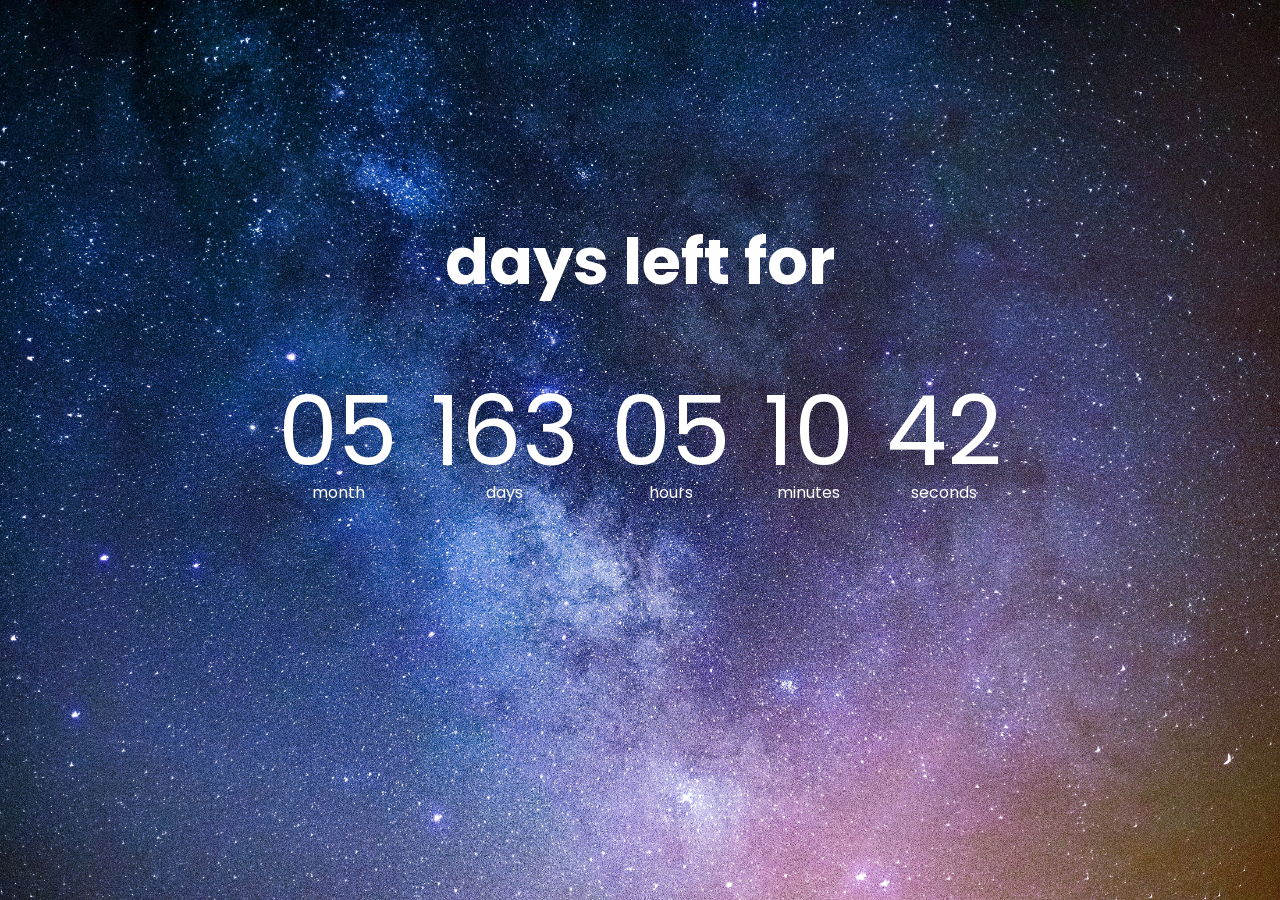
<file: CountDown-timer/index.html>
<!doctype html>
<html lang="en">
  <head>
    <meta charset="UTF-8" />
    <meta name="viewport" content="width=device-width, initial-scale=1.0" />
    <title>Document</title>
    <link rel="stylesheet" href="style.css" />
    <script defer src="script.js"></script>
  </head>
  <body>
    <h1></h1>
    <h1>days left for</h1>

    <div class="countdown-container">
      <div class="countdown-el month-c">
        <p class="big-text" id="months">0</p>
        <span>month</span>
      </div>

      <div class="countdown-el days-c">
        <p class="big-text" id="days">0</p>
        <span>days</span>
      </div>

      <div class="countdown-el hours-c">
        <p class="big-text" id="hours">0</p>
        <span>hours</span>
      </div>

      <div class="countdown-el minutes-c">
        <p class="big-text" id="minutes">0</p>
        <span>minutes</span>
      </div>

      <div class="countdown-el second-c">
        <p class="big-text" id="seconds">0</p>
        <span>seconds</span>
      </div>
    </div>
  </body>
</html>
</file>
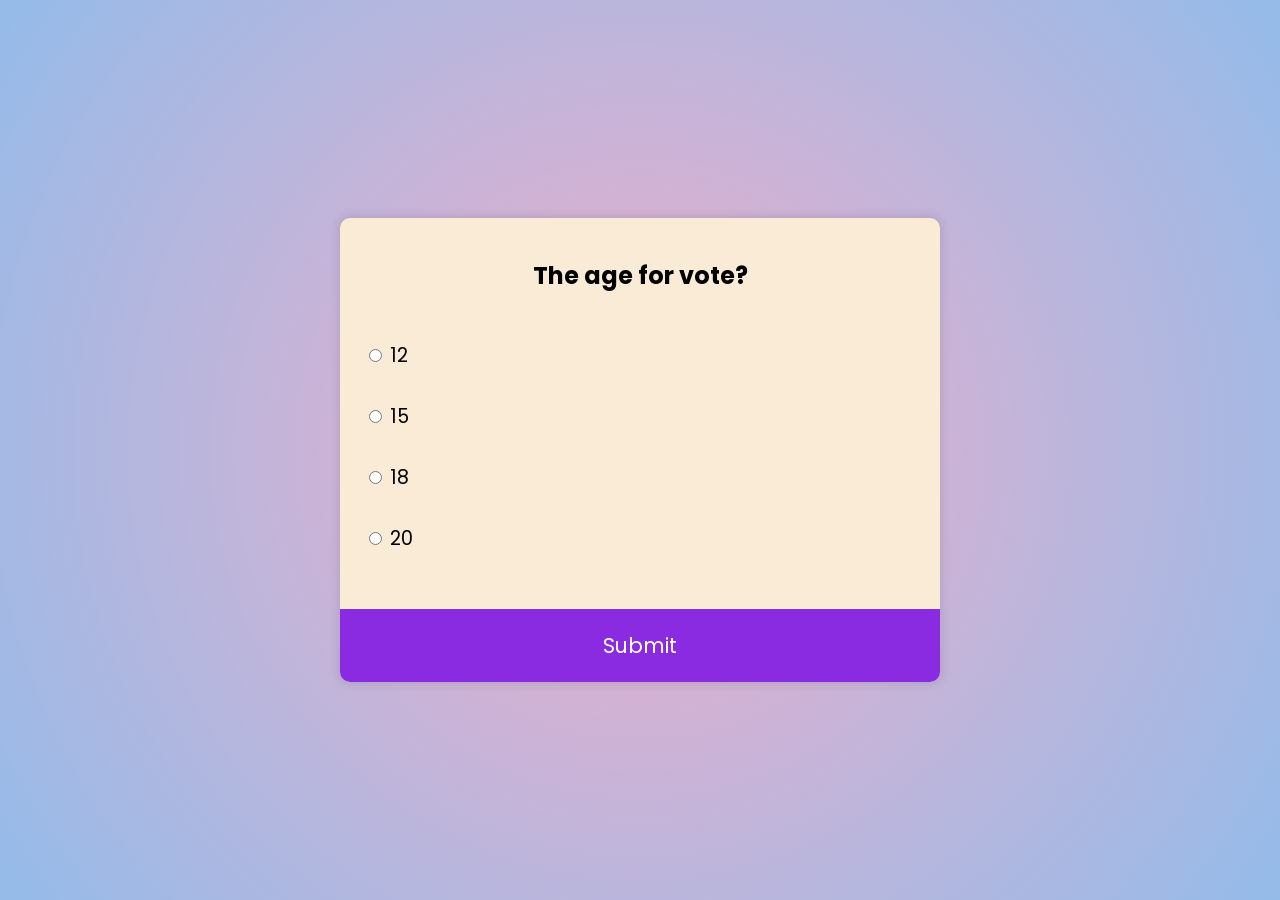
<file: Quiz-app/BaseCode/index.html>
<!doctype html>
<html lang="en">
  <head>
    <meta charset="UTF-8" />
    <meta name="viewport" content="width=device-width, initial-scale=1.0" />
    <title>quiz-app</title>
    <link rel="stylesheet" href="style.css" />
    <script defer src="script.js"></script>
  </head>
  <body>
    <!-- <h1>hii</h1> -->
    <div class="quiz-container" id="quizresult">
      <div class="quiz-header">
        <h2 id="question">question text</h2>
        <ul>
          <li>
            <input type="radio" id="a" name="answer" class="answers" />
            <label id="a_text" for="a">question</label>
          </li>
          <li>
            <input type="radio" id="b" name="answer" class="answers" />
            <label id="b_text" for="b">question</label>
          </li>
          <li>
            <input type="radio" id="c" name="answer" class="answers" />
            <label id="c_text" for="c">question</label>
          </li>
          <li>
            <input type="radio" id="d" name="answer" class="answers" />
            <label id="d_text" for="d">question</label>
          </li>
        </ul>
      </div>

      <button id="submitBtn">Submit</button>
    </div>
  </body>
</html>
</file>
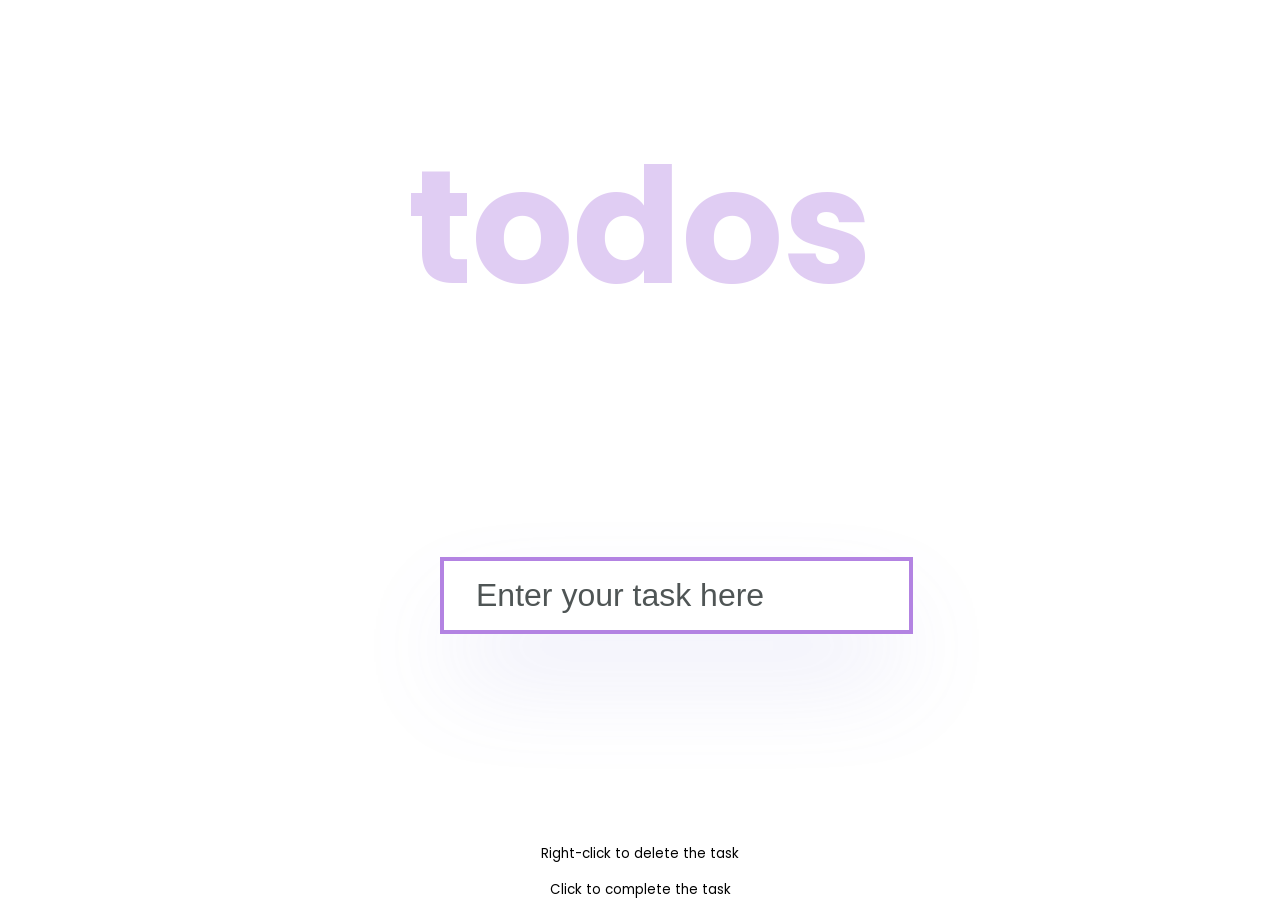
<file: Todolist-app/BaseCode/index.html>
<!doctype html>
<html lang="en">
  <head>
    <meta charset="UTF-8" />
    <meta name="viewport" content="width=device-width, initial-scale=1.0" />
    <title>Todo list</title>
    <link rel="stylesheet" href="style.css" />
    <script defer src="script.js"></script>
  </head>
  <body>
    <h1>todos</h1>

    <form id="form">
      <input
        type="text"
        id="input-field"
        placeholder="Enter your task here "
        autocomplete="off"
        ;
      />

      <ul class="todos" id="todos"></ul>
    </form>

    <small>Right-click to delete the task</small>
    <small> Click to complete the task</small>
  </body>
</html>
</file>
<file: CountDown-timer/style.css>
@import url("https://fonts.googleapis.com/css2?family=Figtree:ital,wght@0,300..900;1,300..900&family=Poppins:ital,wght@0,100;0,200;0,300;0,400;0,500;0,600;0,700;0,800;0,900;1,100;1,200;1,300;1,400;1,500;1,600;1,700;1,800;1,900&display=swap");

* {
  box-sizing: border-box;
}

body {
  background-image: url("./Galaxyphoto.jpg");
  background-position: center center;
  background-size: cover;
  min-height: 100vh;
  font-family: "Poppins", sans-serif;
  margin: 0;
  color: white;

  display: flex;
  flex-direction: column;
  align-items: center;
  justify-content: center;
}

h1 {
  font-style: normal;
  font-size: 4rem;
  margin-top: -10rem;
  padding: 2rem;
}

.countdown-container {
  display: flex;
  flex-wrap: wrap;
  align-items: center;
  justify-content: center;
}

.big-text {
  font-size: 6rem;
  line-height: 1px;
  margin: 3rem 16px;
}

.countdown-el {
  text-align: center;
}

.countdown-el span {
  font-size: 1rem;
}
</file>
<file: Quiz-app/BaseCode/style.css>
@import url("https://fonts.googleapis.com/css2?family=Figtree:ital,wght@0,300..900;1,300..900&family=Poppins:ital,wght@0,100;0,200;0,300;0,400;0,500;0,600;0,700;0,800;0,900;1,100;1,200;1,300;1,400;1,500;1,600;1,700;1,800;1,900&display=swap");

* {
  box-sizing: border-box;
}

body {
  font-family: "Poppins", sans-serif;
  margin: 0;
  min-height: 100vh;
  background: #eeaeca;
  display: flex;
  align-items: center;
  justify-content: center;
  background: radial-gradient(
    circle,
    rgba(238, 174, 202, 1) 0%,
    rgba(148, 187, 233, 1) 100%
  );
}
.quiz-container {
  background-color: antiquewhite;
  width: 600px;
  max-width: 100%;
  border-radius: 10px;
  box-shadow: 0 0 10px 2px rgba(0, 0, 0, 0.1);
  overflow: hidden;
}
.quiz-header {
  padding: 24px;
}

h2 {
  margin: 0px;
  padding: 1rem;
  text-align: center;
}
ul {
  list-style-type: none;
  padding: 0;
}

ul li {
  font-size: 1.2rem;
  margin: 2rem 0rem;
  cursor: pointer;
}

button {
  background-color: blueviolet;
  padding: 1.3rem;
  color: white;
  font-family: inherit;
  font-size: 1.3em;
  width: 100%;
  border: none;
  cursor: pointer;
}
button:hover {
  background-color: rgb(171, 125, 214);
}
</file>
<file: Todolist-app/BaseCode/style.css>
@import url("https://fonts.googleapis.com/css2?family=Figtree:ital,wght@0,300..900;1,300..900&family=Poppins:ital,wght@0,100;0,200;0,300;0,400;0,500;0,600;0,700;0,800;0,900;1,100;1,200;1,300;1,400;1,500;1,600;1,700;1,800;1,900&display=swap");

* {
  box-sizing: border-box;
}

body {
  font-family: "Poppins", sans-serif;
  margin: 0;
  display: flex;
  align-items: center;
  justify-content: center;
  margin: 0;
  min-height: 100vh;
  flex-direction: column;
}

h1 {
  color: rgb(179, 131, 226);

  font-size: 10rem;
  text-align: center;
  opacity: 0.4;
  margin-bottom: 1rem;
}

form {
  width: 400px;
  max-width: 100%;
  margin: auto;
}

#input-field {
  font-size: 2rem;
  border: 4px solid rgb(179, 131, 226);

  padding: 1rem 2rem;
  display: block;
  margin: auto;
  box-shadow: rgba(122, 122, 216, 0.25) 0px 50px 100px -20px;
}

#input-field::placeholder {
  color: rgb(79, 85, 85);
}

#todos {
  box-shadow:
    rgba(141, 141, 235, 0.25) 0px 50px 100px -20px,
    rgba(0, 0, 0, 0.3) 0px 30px 60px -30px,
    rgba(10, 37, 64, 0.35) 0px -2px 6px 0px inset;
  width: 456px;
  padding: 0rem;
  margin: 0;
  list-style-type: disc;
}

#todos li {
  padding: 10px 15px;
  cursor: pointer;

  display: block;
  max-width: 100%;
  margin: auto;
  border-top: 0.5px solid #b2b0b0;
}
#todos li:hover {
  background-color: rgb(210, 189, 241);
}

#todos li.completed {
  text-decoration: line-through;
  color: #b5b5b5;
}

small {
  margin-top: 1rem;
}
</file>
